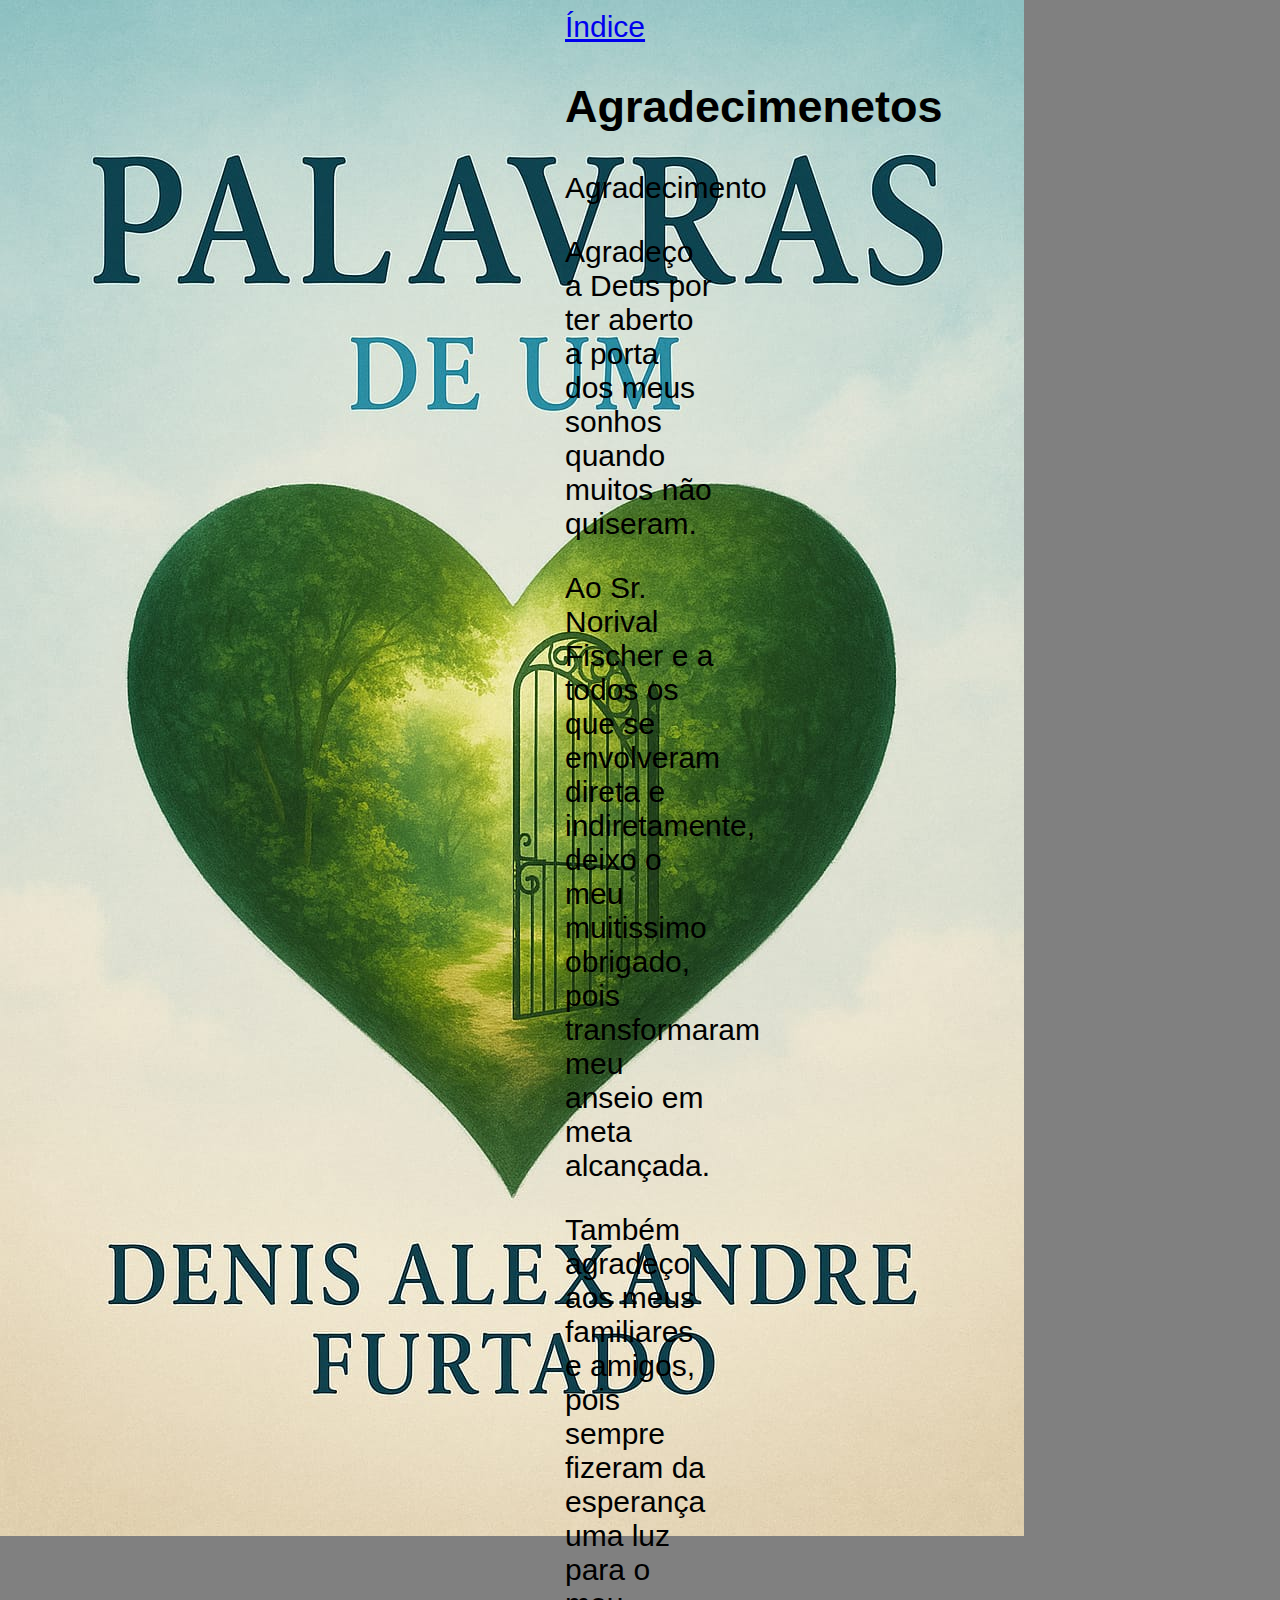
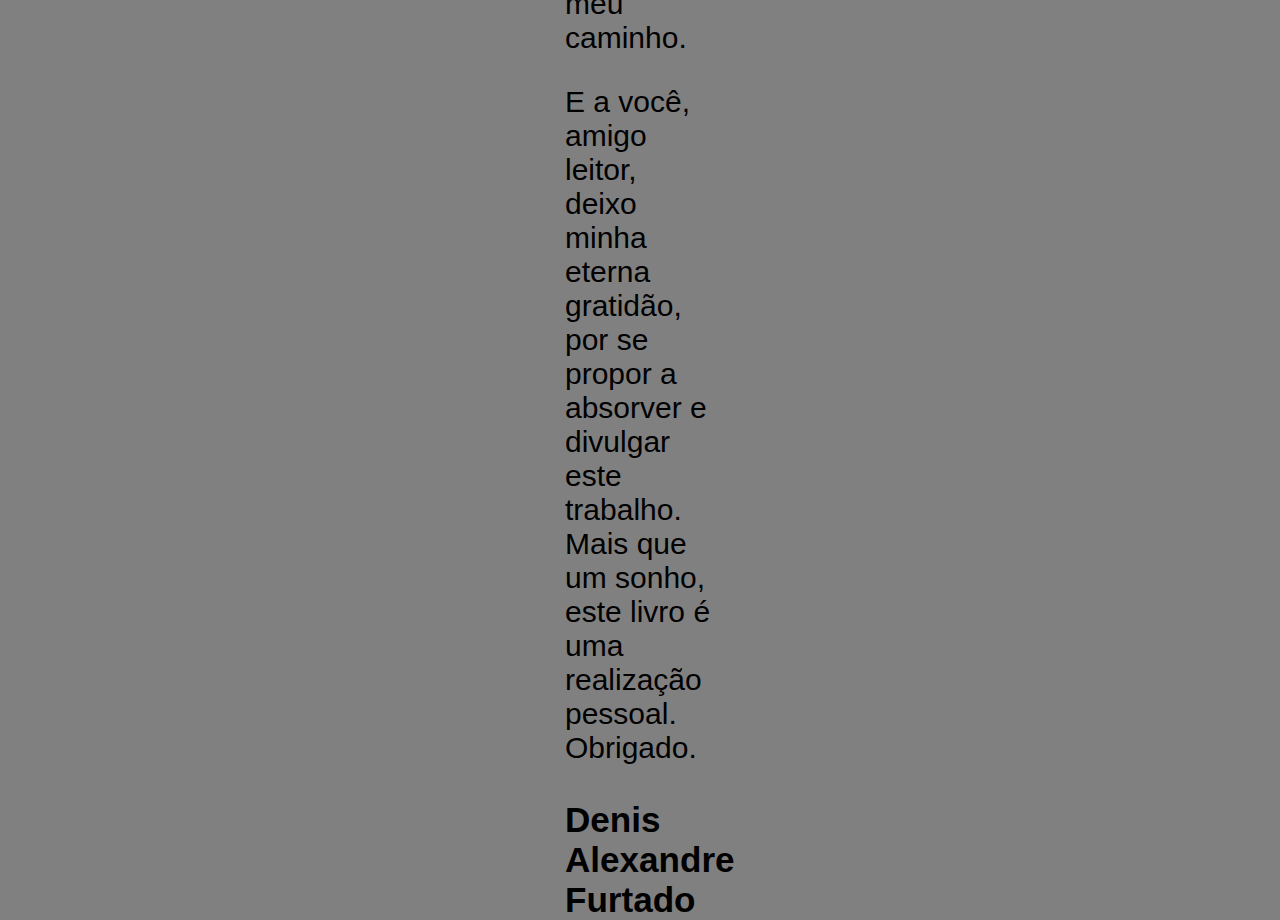
<file: agradecimentos.html>
<!DOCTYPE html>
<html lang="en">
<head>
    <meta charset="UTF-8">
    <meta name="viewport" content="width=device-width, initial-scale=1.0">
    <title>Agradecimentos</title>
    <link rel="stylesheet" href="style.css">

</head>
<body>
    <a href="/index.html">Índice</a>
    <h2>Agradecimenetos</h2>
    <p>Agradecimento</p>
    <p>Agradeço a Deus por ter aberto a porta dos meus sonhos quando muitos não quiseram.</p>
    <p>Ao Sr. Norival Fischer e a todos os que se envolveram direta e indiretamente, deixo o meu muitissimo obrigado, pois transformaram meu anseio em meta alcançada.</p>
    <P>Também agradeço aos meus familiares e amigos, pois sempre fizeram da esperança uma luz para o meu caminho.</P>
    <p>E a você, amigo leitor, deixo minha eterna gratidão, por se propor a absorver e divulgar este trabalho. Mais que um sonho, este livro é uma realização pessoal. Obrigado.</p>
    <h3>Denis Alexandre Furtado</h3>
       
</body>
</html>
</file>
<file: style.css>
li {
    font-size: 30px;
    font-family: Verdana, Geneva, Tahoma, sans-serif;
    /*text-shadow: 4px -4px 10px;*/
    color: black;
}

body {
    color: black;
    font-size: 30px;
    font-family: Arial, Helvetica, sans-serif;
    width: 150px;
    height: 300px;
    margin: auto;
    padding: 10px;
    background-color: rgb(128, 128, 128);
    background-image: url(imagem/capa.jpeg);
    background-repeat: no-repeat;
    background-attachment: fixed;
    background-size: auto;
    -moz-background-origin: border-box;
}
</file>
